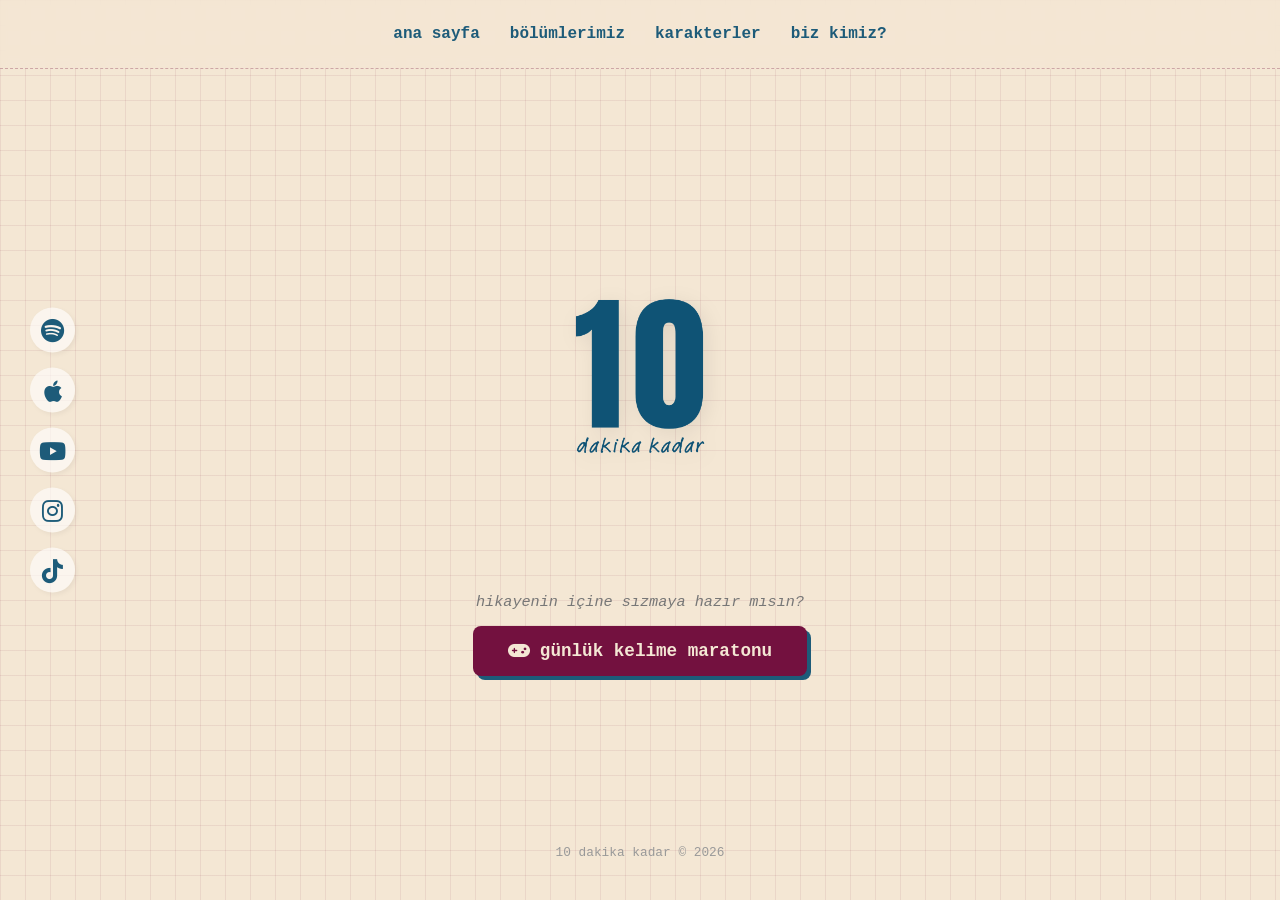
<file: index.html>
<!DOCTYPE html>
<html lang="tr">
<head>
    <meta charset="UTF-8">
    <meta name="viewport" content="width=device-width, initial-scale=1.0">
    <title>10 Dakika Kadar</title>
    <link rel="icon" type="image/png" href="logo.png">
    <link href="https://fonts.googleapis.com/css2?family=Anton&display=swap" rel="stylesheet">
    <link rel="stylesheet" href="style.css">
    <link rel="stylesheet" href="https://cdnjs.cloudflare.com/ajax/libs/font-awesome/6.0.0/css/all.min.css">
</head>
<body>

    <nav>
        <a href="index.html">ana sayfa</a>
        <a href="bolumler.html">bölümlerimiz</a>
        <a href="karakterler.html">karakterler</a>
        <a href="biz-kimiz.html">biz kimiz?</a>
    </nav>

    <!-- YÜZEN SOSYAL MEDYA İKONLARI -->
    <aside class="floating-socials">
        <a href="https://open.spotify.com/show/1ZdtIcP2uzvnrIa3I6Uhwu?si=697a5b5415044858" target="_blank"><i class="fab fa-spotify"></i></a>
        <a href="https://podcasts.apple.com/us/podcast/10-dakika-kadar/id1895017095" target="_blank"><i class="fab fa-apple"></i></a>
        <a href="https://youtube.com/@10dakikakadar?si=eTgg9OaClXci_9ST" target="_blank"><i class="fab fa-youtube"></i></a>
        <a href="https://www.instagram.com/10dakikakadar/" target="_blank"><i class="fab fa-instagram"></i></a>
        <a href="https://www.tiktok.com/@10dakikakadar" target="_blank"><i class="fab fa-tiktok"></i></a>
    </aside>

    <main style="flex:1; display:flex; flex-direction:column; justify-content:center; align-items:center;">
        <header class="main-title">
            <img src="logo.png" alt="10 Dakika Kadar" class="site-logo">
        </header>

        <div class="game-cta-container">
            <p class="cta-text">hikayenin içine sızmaya hazır mısın?</p>
            <a href="oyun.html" class="game-cta">
                <i class="fas fa-gamepad"></i> günlük kelime maratonu
            </a>
        </div>
    </main>

    <footer>10 dakika kadar &copy; 2026</footer>
</body>
</html>
</file>
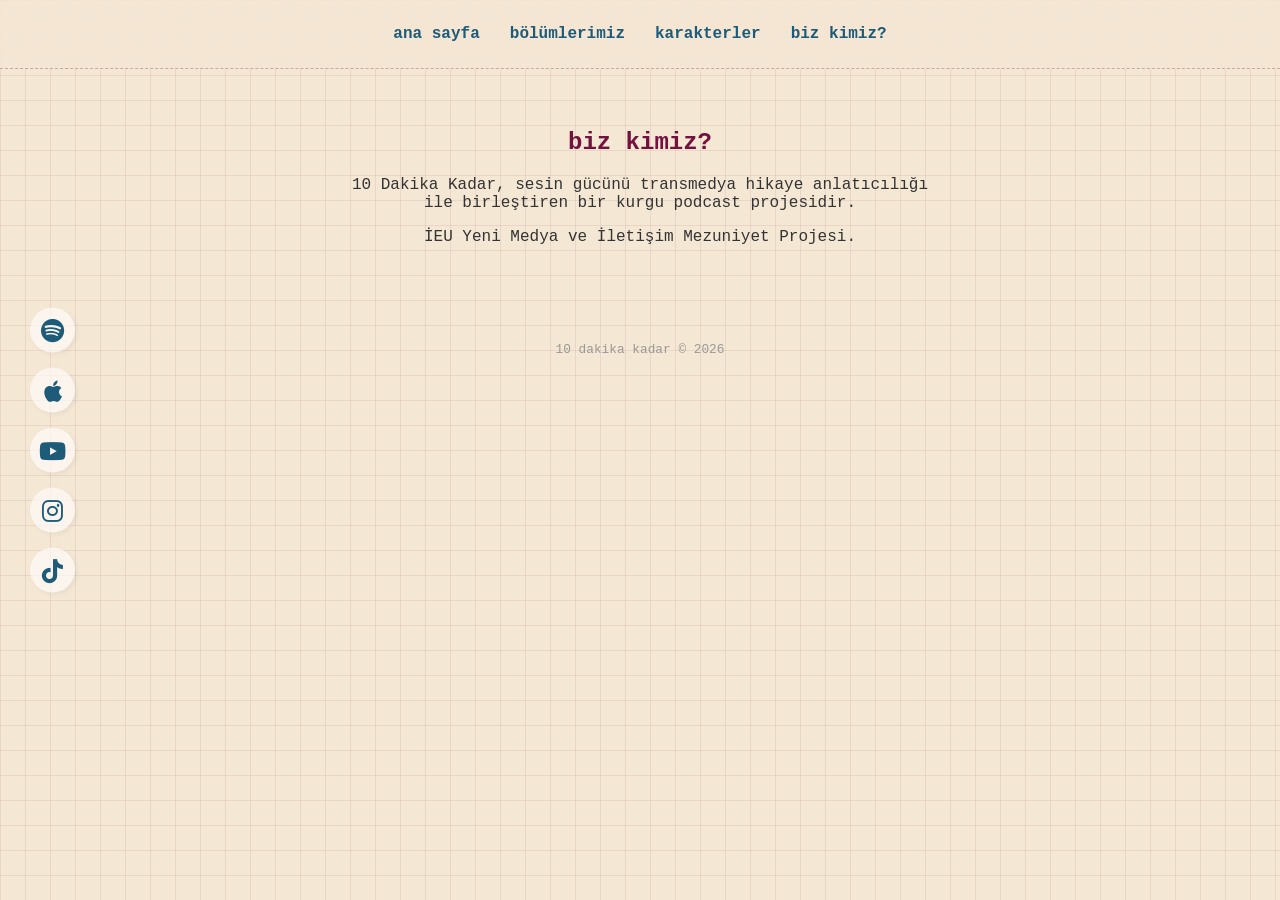
<file: biz-kimiz.html>
<!DOCTYPE html>
<html lang="tr">
<head>
    <meta charset="UTF-8">
    <meta name="viewport" content="width=device-width, initial-scale=1.0">
    <title>Biz Kimiz | 10 Dakika Kadar</title>
    <link rel="icon" type="image/png" href="logo.png">
    <link rel="stylesheet" href="style.css">
    <link rel="stylesheet" href="https://cdnjs.cloudflare.com/ajax/libs/font-awesome/6.0.0/css/all.min.css">
</head>
<body>
    <nav>
        <a href="index.html">ana sayfa</a>
        <a href="bolumler.html">bölümlerimiz</a>
        <a href="karakterler.html">karakterler</a>
        <a href="biz-kimiz.html">biz kimiz?</a>
    </nav>

    <!-- YÜZEN SOSYAL MEDYA İKONLARI -->
    <aside class="floating-socials">
        <a href="https://open.spotify.com/show/1ZdtIcP2uzvnrIa3I6Uhwu?si=697a5b5415044858" target="_blank"><i class="fab fa-spotify"></i></a>
        <a href="https://podcasts.apple.com/us/podcast/10-dakika-kadar/id1895017095" target="_blank"><i class="fab fa-apple"></i></a>
        <a href="https://youtube.com/@10dakikakadar?si=eTgg9OaClXci_9ST" target="_blank"><i class="fab fa-youtube"></i></a>
        <a href="https://www.instagram.com/10dakikakadar/" target="_blank"><i class="fab fa-instagram"></i></a>
        <a href="https://www.tiktok.com/@10dakikakadar" target="_blank"><i class="fab fa-tiktok"></i></a>
    </aside>

    <main style="max-width:600px; margin:40px auto; text-align:center;">
        <h2 style="color:var(--bordo)">biz kimiz?</h2>
        <p>10 Dakika Kadar, sesin gücünü transmedya hikaye anlatıcılığı ile birleştiren bir kurgu podcast projesidir.</p>
        <p>İEU Yeni Medya ve İletişim Mezuniyet Projesi.</p>
    </main>
    <footer>10 dakika kadar &copy; 2026</footer>
</body>
</html>
</file>
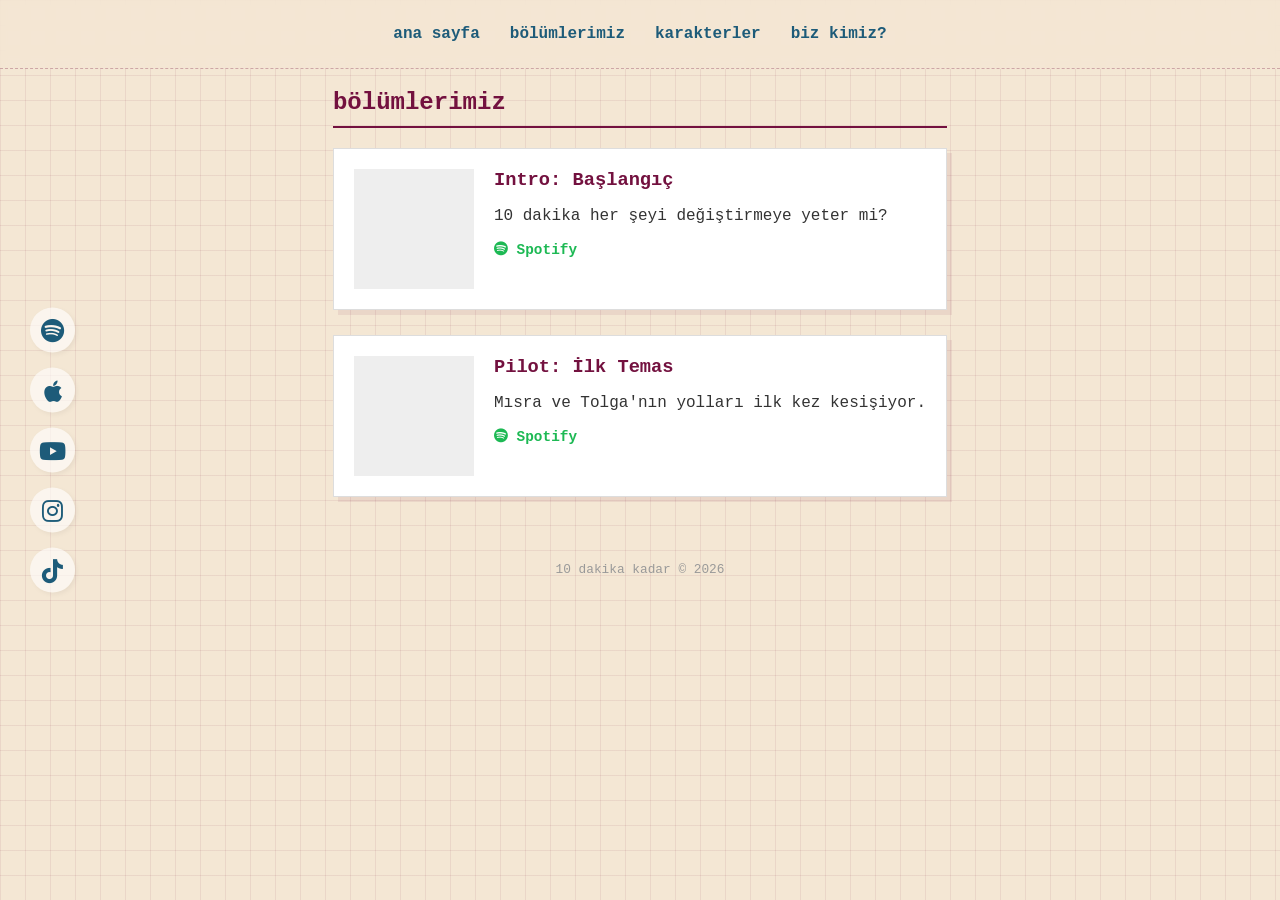
<file: bolumler.html>
<!DOCTYPE html>
<html lang="tr">
<head>
    <meta charset="UTF-8">
    <meta name="viewport" content="width=device-width, initial-scale=1.0">
    <title>Bölümler | 10 Dakika Kadar</title>
    <link rel="icon" type="image/png" href="logo.png">
    <link rel="stylesheet" href="style.css">
    <link rel="stylesheet" href="https://cdnjs.cloudflare.com/ajax/libs/font-awesome/6.0.0/css/all.min.css">
</head>
<body>
    <nav>
        <a href="index.html">ana sayfa</a>
        <a href="bolumler.html">bölümlerimiz</a>
        <a href="karakterler.html">karakterler</a>
        <a href="biz-kimiz.html">biz kimiz?</a>
    </nav>

    <!-- YÜZEN SOSYAL MEDYA İKONLARI -->
    <aside class="floating-socials">
        <a href="https://open.spotify.com/show/1ZdtIcP2uzvnrIa3I6Uhwu?si=697a5b5415044858" target="_blank"><i class="fab fa-spotify"></i></a>
        <a href="https://podcasts.apple.com/us/podcast/10-dakika-kadar/id1895017095" target="_blank"><i class="fab fa-apple"></i></a>
        <a href="https://youtube.com/@10dakikakadar?si=eTgg9OaClXci_9ST" target="_blank"><i class="fab fa-youtube"></i></a>
        <a href="https://www.instagram.com/10dakikakadar/" target="_blank"><i class="fab fa-instagram"></i></a>
        <a href="https://www.tiktok.com/@10dakikakadar" target="_blank"><i class="fab fa-tiktok"></i></a>
    </aside>

    <main style="max-width:700px; margin:0 auto;">
        <h2 style="color:var(--bordo); border-bottom:2px solid; padding-bottom:10px;">bölümlerimiz</h2>
        
        <div class="episode-card">
            <div class="episode-img"></div>
            <div class="episode-info">
                <h3>Intro: Başlangıç</h3>
                <p>10 dakika her şeyi değiştirmeye yeter mi?</p>
                <a href="https://open.spotify.com/episode/2ge4jBi6KiCrvjVChbTGxK?si=sFlQdsEVQHiqRAz6zOvYbw" class="spotify-btn"><i class="fab fa-spotify"></i> Spotify</a>
            </div>
        </div>

        <div class="episode-card">
            <div class="episode-img"></div>
            <div class="episode-info">
                <h3>Pilot: İlk Temas</h3>
                <p>Mısra ve Tolga'nın yolları ilk kez kesişiyor.</p>
                <a href="https://open.spotify.com/episode/1umLIdCrwgmPH7wBim3oHF?si=oJgK1tvxRRmig4BIY3friA" class="spotify-btn"><i class="fab fa-spotify"></i> Spotify</a>
            </div>
        </div>
    </main>
    <footer>10 dakika kadar &copy; 2026</footer>
</body>
</html>
</file>
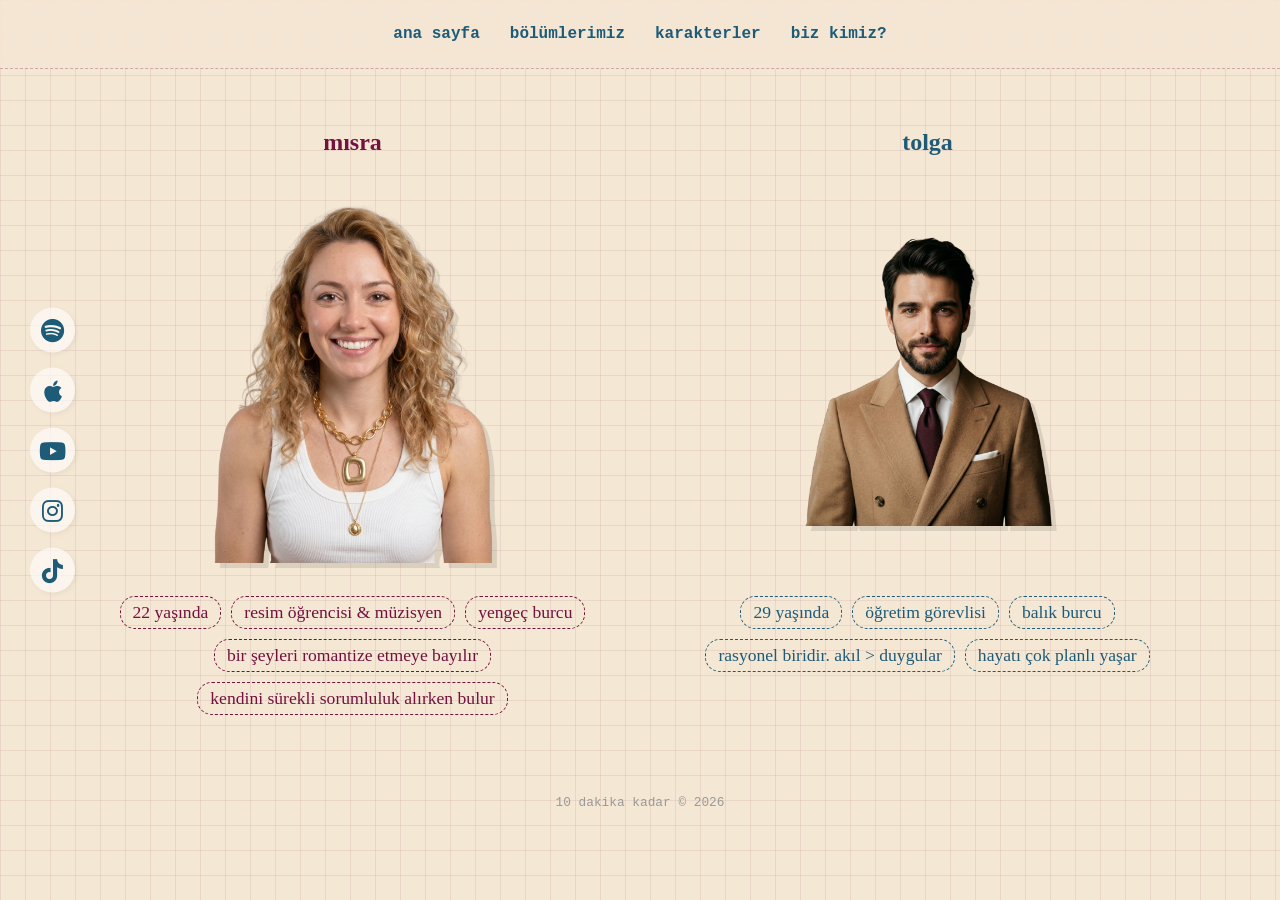
<file: karakterler.html>
<!DOCTYPE html>
<html lang="tr">
<head>
    <meta charset="UTF-8">
    <meta name="viewport" content="width=device-width, initial-scale=1.0">
    <title>Karakterler | 10 Dakika Kadar</title>
    <link rel="icon" type="image/png" href="logo.png">
    <link rel="stylesheet" href="style.css">
    <link rel="stylesheet" href="https://cdnjs.cloudflare.com/ajax/libs/font-awesome/6.0.0/css/all.min.css">
</head>
<body>
    <nav>
        <a href="index.html">ana sayfa</a>
        <a href="bolumler.html">bölümlerimiz</a>
        <a href="karakterler.html">karakterler</a>
        <a href="biz-kimiz.html">biz kimiz?</a>
    </nav>

    <!-- YÜZEN SOSYAL MEDYA İKONLARI -->
    <aside class="floating-socials">
        <a href="https://open.spotify.com/show/1ZdtIcP2uzvnrIa3I6Uhwu?si=697a5b5415044858" target="_blank"><i class="fab fa-spotify"></i></a>
        <a href="https://podcasts.apple.com/us/podcast/10-dakika-kadar/id1895017095" target="_blank"><i class="fab fa-apple"></i></a>
        <a href="https://youtube.com/@10dakikakadar?si=eTgg9OaClXci_9ST" target="_blank"><i class="fab fa-youtube"></i></a>
        <a href="https://www.instagram.com/10dakikakadar/" target="_blank"><i class="fab fa-instagram"></i></a>
        <a href="https://www.tiktok.com/@10dakikakadar" target="_blank"><i class="fab fa-tiktok"></i></a>
    </aside>

    <div class="split-layout">
        <div class="character-half misra-side">
            <h2 style="font-family:Georgia; color:var(--bordo)">mısra</h2>
            <img src="misra.png" alt="Mısra" class="char-portrait">
            <div class="traits-container">
                <span class="trait">22 yaşında</span>
                <span class="trait">resim öğrencisi & müzisyen</span>
                <span class="trait">yengeç burcu</span>
                <span class="trait">bir şeyleri romantize etmeye bayılır</span>
                <span class="trait">kendini sürekli sorumluluk alırken bulur</span>
            </div>
        </div>

        <div class="character-half tolga-side">
            <h2 style="font-family:Georgia; color:var(--mavi)">tolga</h2>
            <img src="tolga.png" alt="Tolga" class="char-portrait">
            <div class="traits-container">
                <span class="trait">29 yaşında</span>
                <span class="trait">öğretim görevlisi</span>
                <span class="trait">balık burcu</span>
                <span class="trait">rasyonel biridir. akıl > duygular</span>
                <span class="trait">hayatı çok planlı yaşar</span>
            </div>
        </div>
    </div>
    <footer>10 dakika kadar &copy; 2026</footer>
</body>
</html>
</file>
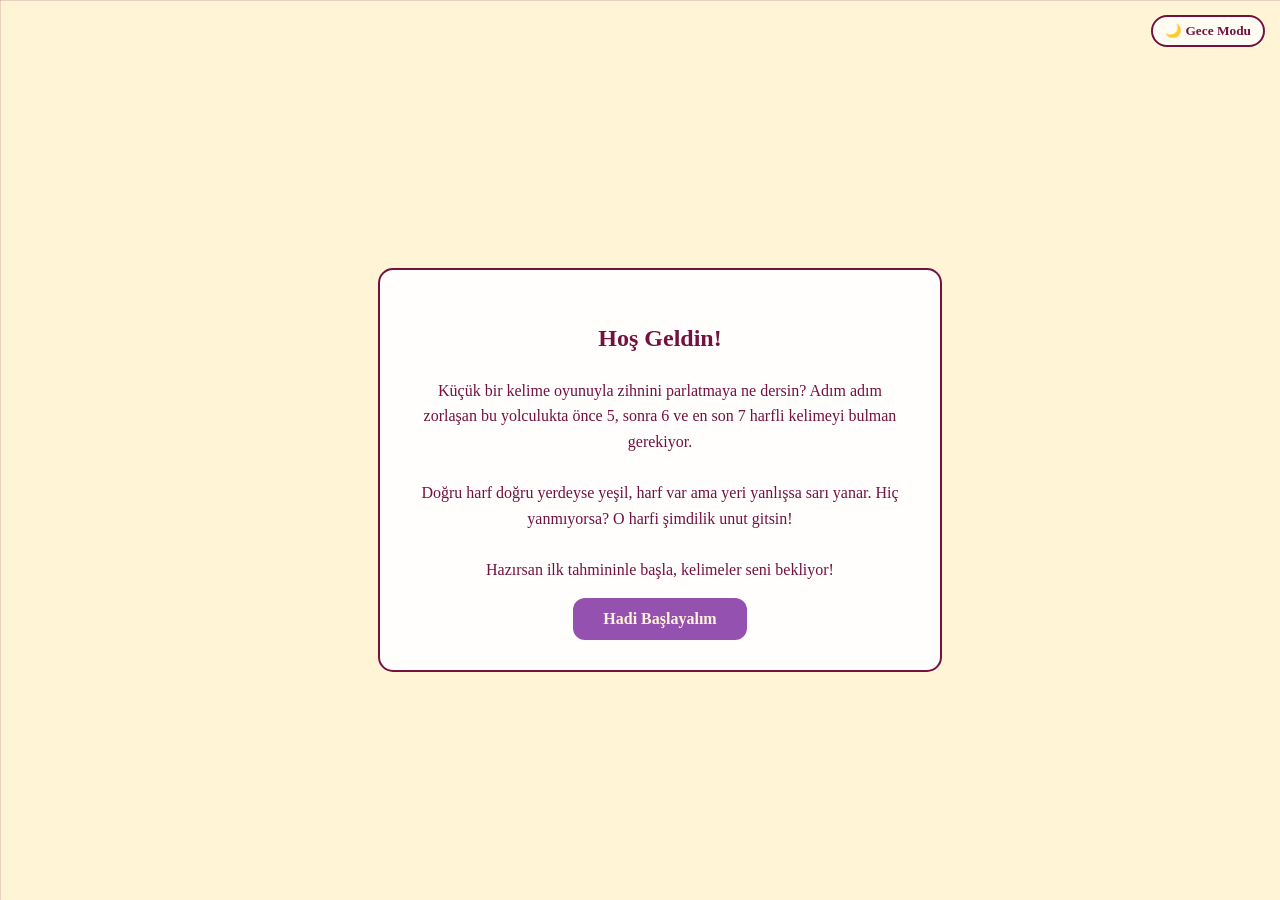
<file: oyun.html>
<!DOCTYPE html>
<html lang="tr">
<head>
    <meta charset="UTF-8">
    <meta name="viewport" content="width=device-width, initial-scale=1.0">
    <title>Günlük Kelime Maratonu</title>
    <style>
        /* --- RENKLER VE TEMALAR --- */
        :root {
            --bg-color: #fff4d6;
            --grid-color: rgba(115, 17, 63, 0.15); 
            --main-text: #73113f;
            --tile-bg: rgba(255, 255, 255, 0.9);
            --tile-border: #73113f; 
            --tile-text: #73113f;
            --button-bg: #9551b0;
            --button-text: #fff4d6;
            --key-bg: #e5d1a4; 
            --key-text: #73113f;
            --absent-color: #73113f; 
        }

        body.dark-mode {
            --bg-color: #1a1510;
            --grid-color: rgba(255, 255, 255, 0.08); 
            --main-text: #e09f9f;
            --tile-bg: #2d261f;
            --tile-border: #73113f;
            --tile-text: #fff4d6;
            --button-bg: #6b3a7e;
            --button-text: #fff4d6;
            --key-bg: #3a2e24;
            --key-text: #e09f9f;
            --absent-color: #73113f; 
        }

        body { 
            background-color: var(--bg-color); 
            background-image: 
                linear-gradient(var(--grid-color) 1px, transparent 1px),
                linear-gradient(90deg, var(--grid-color) 1px, transparent 1px);
            background-size: 25px 25px; 
            background-attachment: fixed;
            font-family: 'Cooper BT', 'Cooper Black', Georgia, serif; 
            display: flex; flex-direction: column; align-items: center; 
            color: var(--main-text); margin: 0; padding-top: 40px; padding-bottom: 30px;
            transition: color 0.4s ease, background-color 0.4s ease;
        }

        input, button, .key {
            font-family: 'Cooper BT', 'Cooper Black', Georgia, serif;
        }

        #theme-toggle {
            position: absolute; top: 15px; right: 15px;
            background: rgba(255, 255, 255, 0.7); border: 2px solid var(--main-text);
            color: var(--main-text); padding: 6px 12px;
            border-radius: 20px; cursor: pointer; font-weight: bold; z-index: 1100;
            transition: all 0.3s ease;
        }
        body.dark-mode #theme-toggle { background: rgba(0, 0, 0, 0.5); }

        #welcome-overlay {
            position: fixed; top: 0; left: 0; width: 100%; height: 100%;
            background-color: var(--bg-color);
            background-image: inherit; 
            z-index: 1000;
            display: flex; flex-direction: column; align-items: center; justify-content: center;
            text-align: center; padding: 20px;
        }
        
        #welcome-content { 
            max-width: 500px; line-height: 1.6; 
            background: rgba(255, 255, 255, 0.95);
            padding: 30px; border-radius: 15px; border: 2px solid var(--main-text);
        }
        body.dark-mode #welcome-content { background: rgba(45, 38, 31, 0.95); }

        #level-display { font-size: 24px; font-weight: bold; margin-bottom: 15px; }
        
        #board { display: flex; flex-direction: column; gap: 8px; margin-bottom: 20px; }
        .row { display: grid; gap: 8px; justify-content: center; }

        .tile { 
            width: 50px; height: 50px; 
            border: 2px solid var(--tile-border); 
            display: flex; align-items: center; justify-content: center; 
            font-size: 26px; font-weight: bold; text-transform: uppercase; 
            background-color: var(--tile-bg); color: var(--tile-text);
            transition: background-color 0.3s, border-color 0.3s, color 0.3s;
        }

        @keyframes shake {
            0%, 100% { transform: translateX(0); }
            10%, 30%, 50%, 70%, 90% { transform: translateX(-5px); }
            20%, 40%, 60%, 80% { transform: translateX(5px); }
        }
        .shake { animation: shake 0.4s; }

        .correct { background-color: #799659 !important; border-color: #799659 !important; color: #fff4d6 !important; } 
        .present { background-color: #fcdc3a !important; border-color: #fcdc3a !important; color: #73113f !important; } 
        .absent { background-color: var(--absent-color) !important; border-color: var(--absent-color) !important; color: #fff4d6 !important; }

        #input-area { display: flex; flex-direction: column; align-items: center; gap: 10px; width: 100%; max-width: 450px;}
        
        input { 
            padding: 10px; font-size: 18px; text-transform: uppercase; 
            text-align: center; border: 2px solid var(--tile-border);
            border-radius: 8px; outline: none; width: 200px;
            background-color: var(--tile-bg); color: var(--main-text);
            transition: background-color 0.3s, color 0.3s;
        }
        input:disabled { opacity: 0.6; cursor: not-allowed; }
        
        .action-btn { 
            padding: 12px 30px; font-size: 16px; cursor: pointer; 
            background-color: var(--button-bg); color: var(--button-text); border: none; 
            font-weight: bold; border-radius: 12px;
            transition: transform 0.1s, background-color 0.3s, opacity 0.3s;
        }
        .action-btn:active { transform: scale(0.95); }

        #msg { font-size: 16px; font-weight: bold; margin-top: 5px; min-height: 22px; text-align: center; }
        
        #keyboard {
            display: flex; flex-direction: column; gap: 6px; width: 100%; max-width: 450px; margin-top: 10px; padding: 0 10px; box-sizing: border-box;
        }
        .key-row { display: flex; justify-content: center; gap: 4px; }
        .key {
            background-color: var(--key-bg); color: var(--key-text);
            border: 2px solid rgba(0,0,0,0.1); border-radius: 6px; padding: 12px 0;
            font-size: 16px; cursor: pointer;
            flex: 1; display: flex; align-items: center; justify-content: center;
            transition: background-color 0.2s, color 0.2s;
            user-select: none; -webkit-tap-highlight-color: transparent;
        }
        .key.large { flex: 1.5; font-size: 12px; }
        .key:active { transform: scale(0.95); background-color: rgba(0,0,0,0.1); }

        #quote-area { 
            display: none; margin-top: 20px; padding: 20px; 
            border-top: 2px dashed var(--main-text); text-align: center; max-width: 400px; 
            background: rgba(255,255,255,0.9); border-radius: 10px; border: 2px solid var(--main-text);
        }
        body.dark-mode #quote-area { background: rgba(0,0,0,0.6); }
    </style>
</head>
<body>

    <button id="theme-toggle" onclick="toggleTheme()">🌙 Gece Modu</button>

    <div id="welcome-overlay">
        <div id="welcome-content">
            <h2>Hoş Geldin!</h2>
            <p>Küçük bir kelime oyunuyla zihnini parlatmaya ne dersin? Adım adım zorlaşan bu yolculukta önce 5, sonra 6 ve en son 7 harfli kelimeyi bulman gerekiyor.<br><br>
            Doğru harf doğru yerdeyse yeşil, harf var ama yeri yanlışsa sarı yanar. Hiç yanmıyorsa? O harfi şimdilik unut gitsin!<br><br>
            Hazırsan ilk tahmininle başla, kelimeler seni bekliyor!</p>
            <button class="action-btn" onclick="startGame()">Hadi Başlayalım</button>
        </div>
    </div>

    <div id="level-display">Bölüm: 1 / 3</div>
    <div id="board"></div>

    <div id="input-area">
        <input type="text" id="guess-input" placeholder="TAHMİNİNİ YAZ" autocomplete="off" readonly>
        <div id="msg"></div>
        <button id="action-btn" class="action-btn" onclick="handleAction()" style="display:none;">SONRAKİ BÖLÜM</button>
        
        <div id="keyboard">
            <div class="key-row">
                <button class="key" onclick="pressKey('E')">E</button>
                <button class="key" onclick="pressKey('R')">R</button>
                <button class="key" onclick="pressKey('T')">T</button>
                <button class="key" onclick="pressKey('Y')">Y</button>
                <button class="key" onclick="pressKey('U')">U</button>
                <button class="key" onclick="pressKey('I')">I</button>
                <button class="key" onclick="pressKey('O')">O</button>
                <button class="key" onclick="pressKey('P')">P</button>
                <button class="key" onclick="pressKey('Ğ')">Ğ</button>
                <button class="key" onclick="pressKey('Ü')">Ü</button>
            </div>
            <div class="key-row">
                <button class="key" onclick="pressKey('A')">A</button>
                <button class="key" onclick="pressKey('S')">S</button>
                <button class="key" onclick="pressKey('D')">D</button>
                <button class="key" onclick="pressKey('F')">F</button>
                <button class="key" onclick="pressKey('G')">G</button>
                <button class="key" onclick="pressKey('H')">H</button>
                <button class="key" onclick="pressKey('J')">J</button>
                <button class="key" onclick="pressKey('K')">K</button>
                <button class="key" onclick="pressKey('L')">L</button>
                <button class="key" onclick="pressKey('Ş')">Ş</button>
                <button class="key" onclick="pressKey('İ')">İ</button>
            </div>
            <div class="key-row">
                <button class="key large" onclick="pressKey('ENTER')">ENTER</button>
                <button class="key" onclick="pressKey('Z')">Z</button>
                <button class="key" onclick="pressKey('C')">C</button>
                <button class="key" onclick="pressKey('V')">V</button>
                <button class="key" onclick="pressKey('B')">B</button>
                <button class="key" onclick="pressKey('N')">N</button>
                <button class="key" onclick="pressKey('M')">M</button>
                <button class="key" onclick="pressKey('Ö')">Ö</button>
                <button class="key" onclick="pressKey('Ç')">Ç</button>
                <button class="key large" onclick="pressKey('BACK')">SİL</button>
            </div>
        </div>
    </div>

    <div id="quote-area">
        <p id="quote-text" style="font-style: italic;"></p>
        <p id="quote-author"></p>
    </div>

    <script>
        const targetWords = [
            "KİTAP", "GÜNLÜK", "KELEBEK", 
            "DÜNYA", "SARMAL", "GÖKYÜZÜ", 
            "AKŞAM", "BİLGİN", "GELECEK"  
        ];

        const quotes = [
            { text: "Zorlukları aşmanın tek yolu, içinden geçmektir.", author: "Stefan Zweig" },
            { text: "Dünyayı değiştiremiyorsan, kendini değiştir.", author: "Albert Camus" }
        ];

        const startDate = new Date("2026-03-27T00:00:00");
        const today = new Date();
        today.setHours(0, 0, 0, 0);
        const diffDays = Math.max(0, Math.floor((today - startDate) / (1000 * 60 * 60 * 24)));
        
        let currentLevel = 0; 
        let currentRow = 0;
        let isDone = false;

        document.addEventListener("keydown", function(event) {
            if (isDone && event.key !== "Enter") return;
            const input = document.getElementById("guess-input");
            if (input.disabled) return;

            if (event.key === "Enter") {
                event.preventDefault();
                if(isDone) handleAction(); 
                else pressKey("ENTER");
            } else if (event.key === "Backspace") {
                pressKey("BACK");
            } else {
                const key = event.key.toLocaleUpperCase('tr-TR');
                const turkishChars = "ABCÇDEFGĞHIİJKLMNOÖPRSŞTUÜVYZ";
                if (turkishChars.includes(key) && key.length === 1) {
                    pressKey(key);
                }
            }
        });

        function toggleTheme() {
            document.body.classList.toggle("dark-mode");
            const btn = document.getElementById("theme-toggle");
            btn.innerText = document.body.classList.contains("dark-mode") ? "☀️ Gündüz Modu" : "🌙 Gece Modu";
        }

        function startGame() {
            document.getElementById("welcome-overlay").style.display = "none";
            initGame();
        }

        function pressKey(key) {
            const input = document.getElementById("guess-input");
            if (input.disabled) return;
            document.getElementById("msg").innerText = ""; 

            if (key === 'ENTER') {
                handleAction();
            } else if (key === 'BACK') {
                input.value = input.value.slice(0, -1);
            } else {
                const currentLength = [5, 6, 7][currentLevel];
                if (input.value.length < currentLength) {
                    input.value += key;
                }
            }
        }

        function resetKeyboard() {
            document.querySelectorAll('.key').forEach(btn => {
                btn.classList.remove('correct', 'present', 'absent');
            });
        }

        function updateKeyboardColors(guess, statusArray) {
            for (let i = 0; i < guess.length; i++) {
                const char = guess[i];
                const keyStatus = statusArray[i];
                
                document.querySelectorAll('.key').forEach(btn => {
                    if (btn.innerText === char) {
                        if (btn.classList.contains('correct')) return; 
                        if (btn.classList.contains('present') && keyStatus === 'absent') return; 
                        
                        btn.classList.remove('correct', 'present', 'absent');
                        btn.classList.add(keyStatus);
                    }
                });
            }
        }

        function initGame() {
            const board = document.getElementById("board");
            board.innerHTML = ""; 
            currentRow = 0;
            isDone = false;
            resetKeyboard();
            
            const levelLengths = [5, 6, 7];
            const currentLength = levelLengths[currentLevel];
            
            document.getElementById("level-display").innerText = `Bölüm: ${currentLevel + 1} (${currentLength} Harf)`;
            const input = document.getElementById("guess-input");
            input.value = "";
            input.disabled = false;
            
            document.getElementById("action-btn").style.display = "none";
            document.getElementById("keyboard").style.display = "flex";
            document.getElementById("msg").innerText = "";
            document.getElementById("quote-area").style.display = "none";

            for (let i = 0; i < 6; i++) {
                const rowElement = document.createElement("div");
                rowElement.className = "row";
                rowElement.style.gridTemplateColumns = `repeat(${currentLength}, 1fr)`;
                for (let j = 0; j < currentLength; j++) {
                    const tileElement = document.createElement("div");
                    tileElement.className = "tile";
                    rowElement.appendChild(tileElement);
                }
                board.appendChild(rowElement);
            }
        }

        async function checkWordInTDK(word) {
            const allTargets = targetWords.map(w => w.toLocaleUpperCase('tr-TR'));
            if (allTargets.includes(word)) return true;

            try {
                const lowerWord = word.toLocaleLowerCase('tr-TR');
                const response = await fetch(`https://sozluk.gov.tr/gts?ara=${lowerWord}`);
                const data = await response.json();
                if (data.error) return false; 
                return true;
            } catch (error) {
                return true; 
            }
        }

        async function handleAction() {
            const input = document.getElementById("guess-input");
            const actionBtn = document.getElementById("action-btn");
            const msg = document.getElementById("msg");
            const rows = document.getElementsByClassName("row");

            if (isDone) {
                if (currentLevel < 2) {
                    currentLevel++;
                    initGame();
                } else {
                    showFinalQuote();
                }
                return;
            }

            const currentLength = [5, 6, 7][currentLevel];
            const guess = input.value.toLocaleUpperCase('tr-TR');
            
            const listIndex = (diffDays * 3) + currentLevel;
            const safeIndex = listIndex % targetWords.length;
            const solution = targetWords[safeIndex].toLocaleUpperCase('tr-TR');

            if (guess.length !== currentLength) {
                msg.innerText = `${currentLength} harf girmelisin!`;
                return;
            }

            input.disabled = true;
            msg.innerText = "TDK'da aranıyor... ⏳";

            const isValid = await checkWordInTDK(guess);

            if (!isValid) {
                msg.innerText = "Bu kelime TDK sözlüğünde yok!";
                input.disabled = false;
                rows[currentRow].classList.add("shake");
                setTimeout(() => rows[currentRow].classList.remove("shake"), 400);
                return;
            }

            msg.innerText = "";
            input.disabled = false;

            const tiles = rows[currentRow].getElementsByClassName("tile");
            let solutionLetters = solution.split(""); 
            let status = Array(currentLength).fill("absent");

            for (let i = 0; i < currentLength; i++) {
                if (guess[i] === solution[i]) {
                    status[i] = "correct";
                    solutionLetters[i] = null; 
                }
            }
            for (let i = 0; i < currentLength; i++) {
                if (status[i] !== "correct") {
                    let foundIndex = solutionLetters.indexOf(guess[i]);
                    if (foundIndex !== -1) {
                        status[i] = "present";
                        solutionLetters[foundIndex] = null;
                    }
                }
            }
            for (let i = 0; i < currentLength; i++) {
                tiles[i].innerText = guess[i];
                tiles[i].className = "tile " + status[i];
            }

            updateKeyboardColors(guess, status);

            if (guess === solution || currentRow === 5) {
                isDone = true;
                input.disabled = true;
                document.getElementById("keyboard").style.display = "none";
                actionBtn.style.display = "block";
                msg.innerText = guess === solution ? "TEBRİKLER!" : "BİTTİ. KELİME: " + solution;
                if (currentLevel < 2) {
                    actionBtn.innerText = "SONRAKİ BÖLÜM";
                } else {
                    actionBtn.innerText = "GÜNÜ TAMAMLADIN";
                    showFinalQuote();
                }
            } else {
                currentRow++;
                input.value = "";
            }
        }

        function showFinalQuote() {
            const quoteArea = document.getElementById("quote-area");
            const safeQuoteIndex = diffDays % quotes.length;
            const currentQuote = quotes[safeQuoteIndex];
            document.getElementById("quote-text").innerText = `"${currentQuote.text}"`;
            document.getElementById("quote-author").innerText = `- ${currentQuote.author}`;
            quoteArea.style.display = "block";
            document.getElementById("action-btn").style.display = "none";
        }
    </script>
</body>
</html>
</file>
<file: style.css>
/* --- MARKA KİMLİĞİ & TEMEL AYARLAR --- */
:root {
    --defter-zemin: #f4e7d4;
    --cizgi-rengi: rgba(115, 17, 63, 0.08);
    --bordo: #73113f;
    --mavi: #1d5b79;
    --metin: #333;
}

body {
    background-color: var(--defter-zemin);
    background-image: 
        linear-gradient(var(--cizgi-rengi) 1px, transparent 1px),
        linear-gradient(90deg, var(--cizgi-rengi) 1px, transparent 1px);
    background-size: 25px 25px;
    background-attachment: fixed;
    color: var(--metin);
    font-family: 'Courier New', Courier, monospace;
    margin: 0;
    display: flex;
    flex-direction: column;
    min-height: 100vh;
}

/* --- NAVİGASYON (ÜST MENÜ) --- */
nav {
    display: flex;
    justify-content: center;
    gap: 30px;
    padding: 25px 20px;
    background: rgba(244, 231, 212, 0.8);
    backdrop-filter: blur(5px);
    border-bottom: 1px dashed rgba(115, 17, 63, 0.3);
    position: sticky;
    top: 0;
    z-index: 1000;
}

nav a {
    text-decoration: none;
    color: var(--mavi);
    font-size: 1rem;
    font-weight: bold;
    text-transform: lowercase;
    transition: 0.3s;
}

nav a:hover {
    color: var(--bordo);
}

/* --- LOGO VE BAŞLIK --- */
.main-title {
    display: flex;
    justify-content: center;
    align-items: center;
    padding: 20px 0;
    margin-bottom: 20px;
}

.site-logo {
    width: 100%;
    max-width: 300px; /* Logonun devasa olmasını engelleyen ayar */
    height: auto;
    filter: drop-shadow(4px 4px 10px rgba(0,0,0,0.08));
    transition: transform 0.3s ease;
}

.site-logo:hover {
    transform: scale(1.05);
}

/* --- SOSYAL MEDYA İKONLARI (SOL KENAR) --- */
.floating-socials {
    position: fixed;
    left: 30px;
    top: 50%;
    transform: translateY(-50%);
    display: flex;
    flex-direction: column;
    gap: 15px;
    z-index: 500;
}

.floating-socials a {
    display: flex;
    align-items: center;
    justify-content: center;
    width: 45px;
    height: 45px;
    color: var(--mavi);
    background: rgba(255, 255, 255, 0.6);
    border-radius: 50%;
    font-size: 1.5rem;
    text-decoration: none;
    box-shadow: 2px 2px 5px rgba(0,0,0,0.05);
    transition: all 0.3s ease;
}

.floating-socials a:hover {
    color: #fff;
    background: var(--bordo);
    transform: scale(1.15) translateX(5px);
    box-shadow: 4px 4px 10px rgba(115, 17, 63, 0.2);
}

/* --- ANA SAYFA OYUN BUTONU --- */
.game-cta-container {
    text-align: center;
    margin-top: 20px;
}

.cta-text {
    color: #777;
    margin-bottom: 15px;
    font-size: 0.95rem;
    font-style: italic;
}

.game-cta {
    display: inline-flex;
    align-items: center;
    gap: 10px;
    font-family: 'Courier New', Courier, monospace;
    font-size: 1.1rem;
    font-weight: bold;
    color: var(--defter-zemin);
    background: var(--bordo);
    text-decoration: none;
    padding: 15px 35px;
    border-radius: 8px;
    box-shadow: 4px 4px 0px var(--mavi);
    transition: all 0.3s ease;
}

.game-cta:hover {
    transform: translate(-3px, -3px);
    box-shadow: 7px 7px 0px var(--mavi);
    background: #8a144b;
}

/* --- BÖLÜMLER SAYFASI --- */
.episode-card {
    background: white;
    border: 1px solid #ddd;
    padding: 20px;
    margin-bottom: 25px;
    display: flex;
    gap: 20px;
    box-shadow: 5px 5px 0px var(--cizgi-rengi);
}

.episode-img {
    width: 120px;
    height: 120px;
    background: #eee;
    flex-shrink: 0;
}

.episode-info h3 {
    margin: 0 0 10px 0;
    color: var(--bordo);
}

.spotify-btn {
    color: #1DB954;
    text-decoration: none;
    font-weight: bold;
    font-size: 0.9rem;
}

/* --- KARAKTERLER SPLIT LAYOUT --- */
.split-layout {
    display: flex;
    width: 90%;
    max-width: 1100px;
    margin: 40px auto;
    gap: 50px;
}

.character-half {
    flex: 1;
    text-align: center;
}

.char-portrait {
    width: 300px;
    height: 400px;
    object-fit: contain; /* Fotoğrafları aynı boyuta getiren ayar */
    margin-bottom: 20px;
    filter: drop-shadow(5px 5px 0px rgba(0,0,0,0.1));
    display: block;
    margin-left: auto;
    margin-right: auto;
}

.traits-container {
    display: flex;
    flex-wrap: wrap;
    justify-content: center;
    gap: 10px;
}

.trait {
    font-family: 'Georgia', serif;
    font-size: 1.1rem;
    padding: 5px 12px;
    border: 1px dashed;
    border-radius: 15px;
}

.misra-side .trait { border-color: var(--bordo); color: var(--bordo); }
.tolga-side .trait { border-color: var(--mavi); color: var(--mavi); }

/* --- ALT BİLGİ --- */
footer {
    text-align: center;
    padding: 40px;
    font-size: 0.8rem;
    color: #999;
}

/* --- MOBİL UYUM --- */
@media (max-width: 768px) {
    .floating-socials {
        position: static;
        flex-direction: row;
        justify-content: center;
        flex-wrap: wrap;
        transform: none;
        margin: 30px 0;
    }
    
    .floating-socials a:hover {
        transform: scale(1.1) translateY(-5px);
    }
    
    nav {
        flex-wrap: wrap;
        gap: 15px;
        padding: 15px;
    }
    
    .split-layout {
        flex-direction: column;
    }
}
</file>
